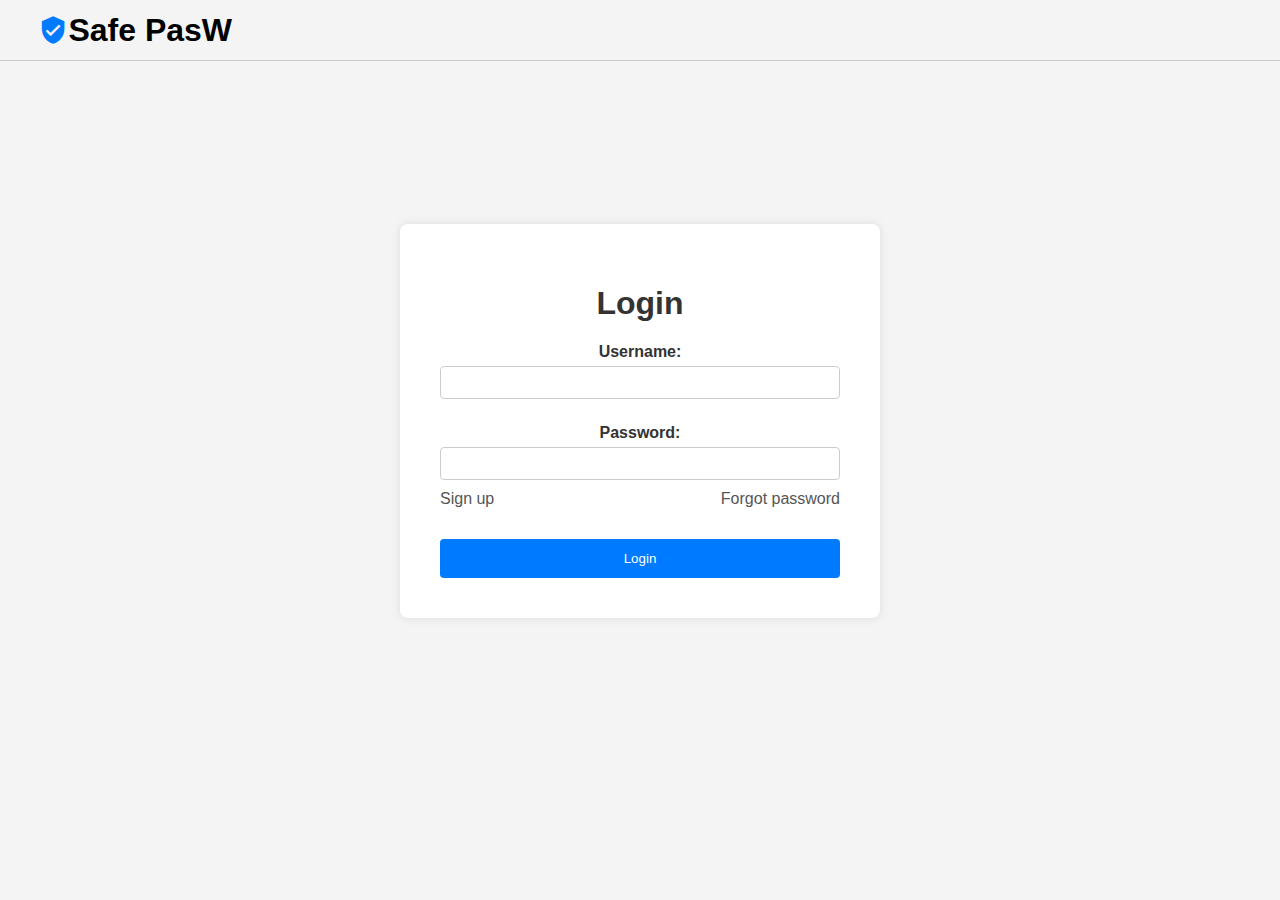
<file: src/main/resources/static/index.html>
<!DOCTYPE html>
<html lang="en">
  <head>
    <meta charset="UTF-8" />
    <meta name="viewport" content="width=device-width, initial-scale=1.0" />
    <link
      href="https://fonts.googleapis.com/icon?family=Material+Icons"
      rel="stylesheet"
    />
    <link rel="stylesheet" href="style.css" />
    <title>Login</title>
  </head>

  <body>
    <div class="header">
      <i class="material-icons" id="header-icon">&#xe8e8;</i>
      <h1 class="app-name">Safe PasW</h1>
    </div>
    <div class="login-container">
      <form class="login-form">
        <h1>Login</h1>
        <label for="username">Username:</label>
        <input type="text" id="username" name="username" required />

        <label for="password">Password:</label>
        <input type="password" id="password" name="password" required />
        <div class="user-actions">
          <a href="sign_up.html">Sign up</a>
          <a href="forgot_password.html">Forgot password</a>
        </div>
        <button type="submit" onclick="LogUserIn(event)">Login</button>
      </form>
    </div>
    <script>
        function LogUserIn(event) {
            event.preventDefault(); // Prevent form submission

            var userName = document.getElementById("username").value;
            var userPassword = document.getElementById("password").value;

            var data = {
                name: userName,
                password: userPassword
            };

            fetch("http://localhost:8888/api/users/login", {
                method: "POST",
                headers: {
                    "Content-Type": "application/json",
                },
                body: JSON.stringify(data),
            })
            .then((response) => {
                if (!response.ok) {
                    throw new Error('Invalid username or password');
                }
                return response.json();
            })
            .then((data) => {
                console.log("Login successful:", data);
                document.getElementById("userForm").reset();
            })
            .catch((error) => {
                console.error("Error:", error.message);
                alert("Invalid username or password");
            });
        }
    </script>
  </body>
</html>
</file>
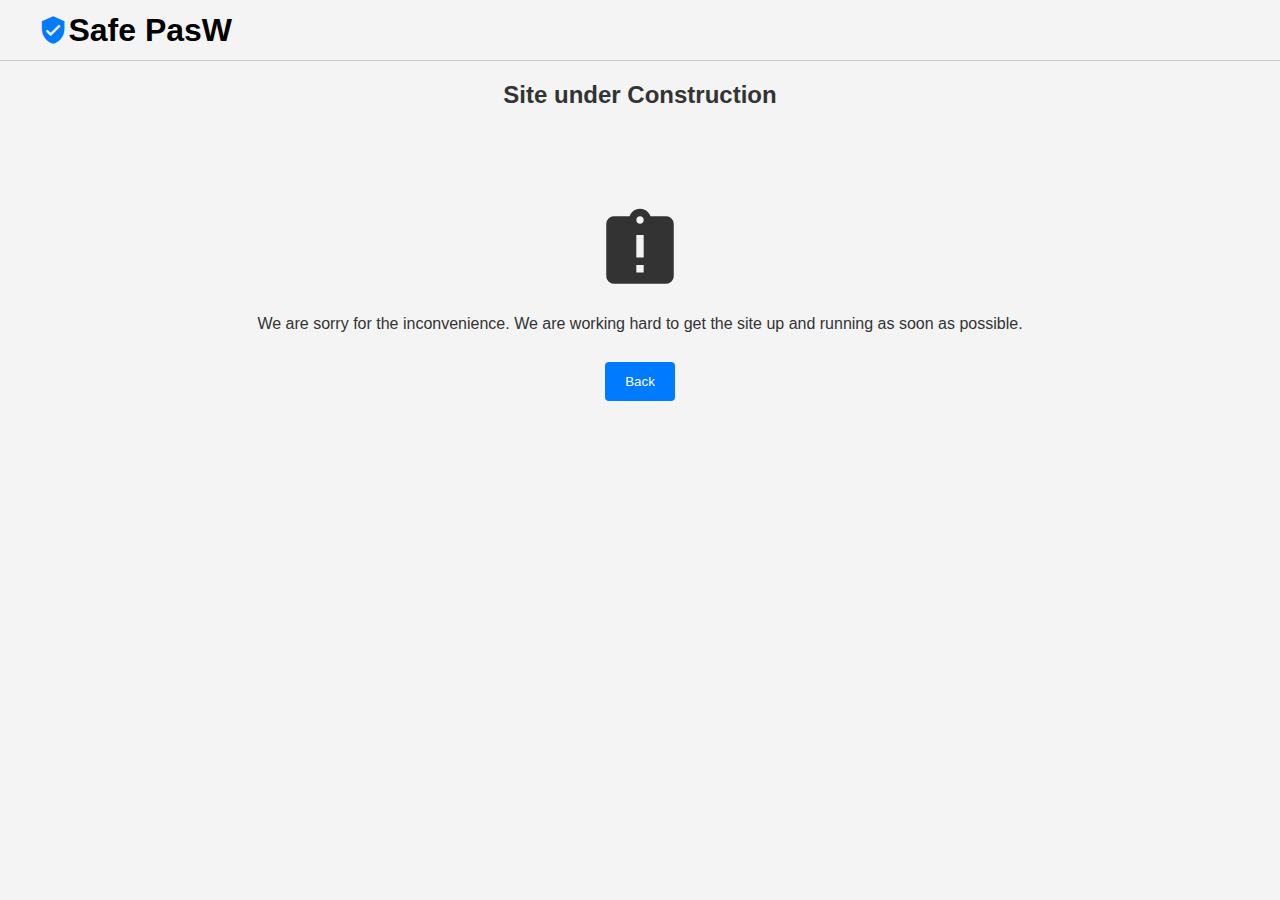
<file: src/main/resources/static/forgot_password.html>
<!DOCTYPE html>
<html lang="en">
  <head>
    <meta charset="UTF-8" />
    <meta name="viewport" content="width=device-width, initial-scale=1.0" />
    <link
      href="https://fonts.googleapis.com/icon?family=Material+Icons"
      rel="stylesheet"
    />
    <link rel="stylesheet" href="forgotPswd-style.css" />
    <title>Forgot Password</title>
  </head>

  <body>
    <div class="header">
      <i class="material-icons" id="header-icon">&#xe8e8;</i>
      <h1 class="app-name">Safe PasW</h1>
    </div>
    <div class="container">
      <div class="alert-content">
        <div class="alert-title">
          <h2>Site under Construction</h2>
        </div>
        <i class="material-icons" id="alert-icon">&#xe85f;</i>
        <div class="alert-text">
          <p>
            We are sorry for the inconvenience. We are working hard to get the
            site up and running as soon as possible.
          </p>
        </div>
        <button type="submit" onclick="forwardToMng()">Back</button>
      </div>
    </div>
    <script>
      function forwardToMng() {
        window.location.href = "index.html";
      }
    </script>
  </body>
</html>
</file>
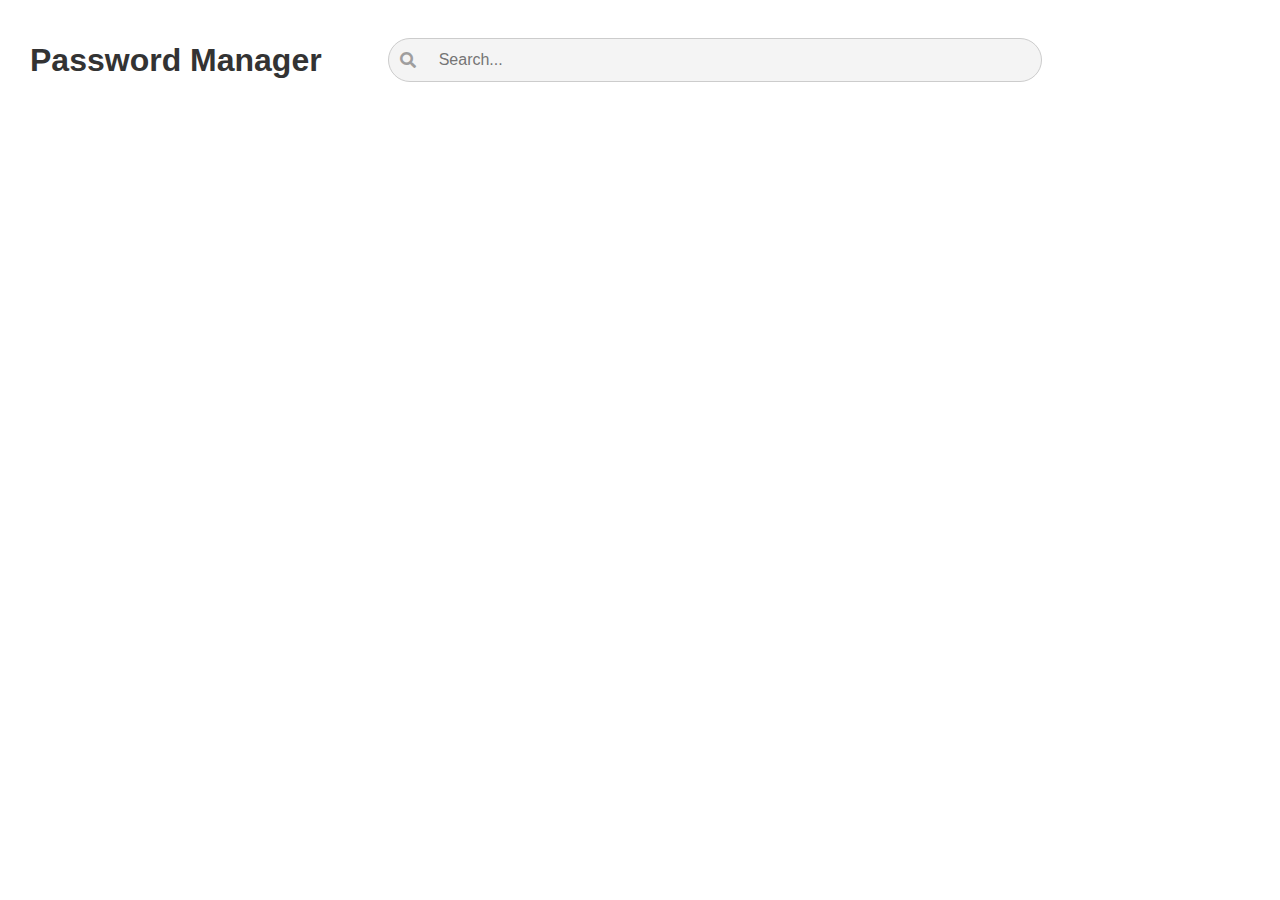
<file: src/main/resources/static/manager.html>
<!DOCTYPE html>
<html lang="en">
  <head>
    <meta charset="UTF-8" />
    <meta name="viewport" content="width=device-width, initial-scale=1.0" />
    <link rel="stylesheet" href="mng-style.css" />
    <link
      rel="stylesheet"
      href="https://cdnjs.cloudflare.com/ajax/libs/font-awesome/5.15.3/css/all.min.css"
    />
    <title>Login</title>
  </head>

  <body>
    <div class="top-container">
      <h1 class="title">Password Manager</h1>
      <div class="search-container">
        <i class="fas fa-search"></i>
        <input type="text" placeholder="Search..." />
      </div>
    </div>
  </body>
</html>
</file>
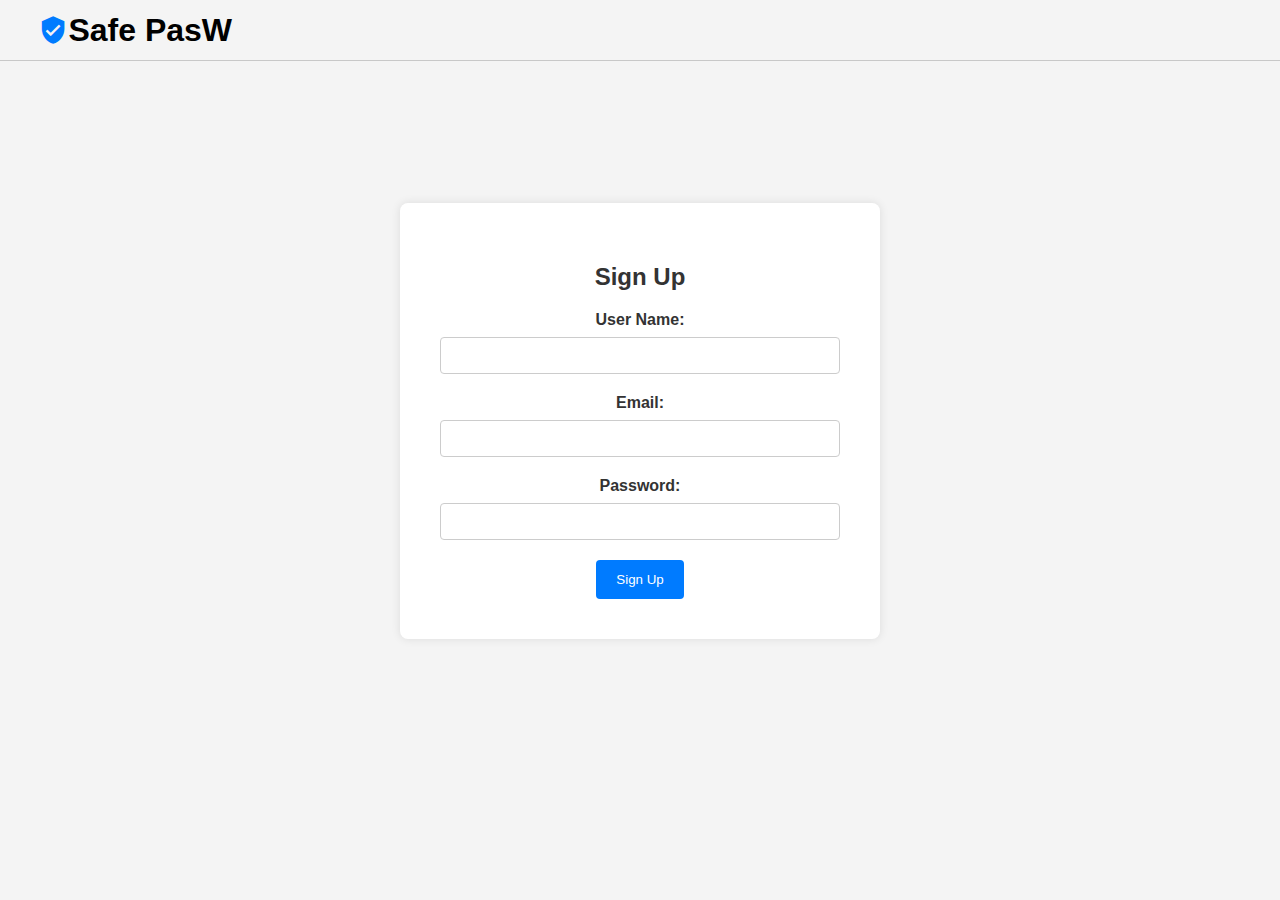
<file: src/main/resources/static/sign_up.html>
<!DOCTYPE html>
<html lang="en">
  <head>
    <meta charset="UTF-8" />
    <meta name="viewport" content="width=device-width, initial-scale=1.0" />
    <link
      href="https://fonts.googleapis.com/icon?family=Material+Icons"
      rel="stylesheet"
    />
    <link rel="stylesheet" href="signUp-style.css" />
    <title>Create User</title>
  </head>
  <body>
    <div class="header">
      <i class="material-icons" id="header-icon">&#xe8e8;</i>
      <h1 class="app-name">Safe PasW</h1>
    </div>
    <div class="container">
      <form class="signUp-Form">
        <h2>Sign Up</h2>
        <label for="userName">User Name:</label>
        <input type="text" id="userName" name="userName" required />
        <label for="email">Email:</label>
        <input type="email" id="email" name="email" required />

        <label for="password">Password:</label>
        <input type="password" id="password" name="password" required />

        <button type="button" onclick="saveUser()">Sign Up</button>
      </form>
    </div>
    <script>
      function saveUser() {
        var userName = document.getElementById("userName").value;
        var userEmail = document.getElementById("email").value;
        var userPassword = document.getElementById("password").value;


        var data = {
          name: userName,
          email: userEmail,
          password: userPassword
        };

        fetch("http://localhost:8888/api/users/new", {
          method: "POST",
          headers: {
            "Content-Type": "application/json",
          },
          body: JSON.stringify(data),
        })
          .then((response) => response.json())
          .then((data) => {
            document.getElementById("userForm").reset();
          })
          .catch((error) => {
            console.error("Error:", error);
          });
      }
    </script>
  </body>
</html>
</file>
<file: src/main/resources/static/style.css>
body {
  margin: 0;
  padding: 0;
  font-family: "Segoe UI", Tahoma, Geneva, Verdana, sans-serif;
  background-color: #f4f4f4;
  color: #333;
}

.header {
  display: flex;
  justify-content: left;
  align-items: center;
  height: 60px;
  padding-left: 3%;
  border-bottom: 1px solid rgb(200, 200, 200);
  color: black;
}

#header-icon {
  color: #007bff;
  font-size: 30px;
}

.login-container {
  display: flex;
  align-items: center;
  justify-content: center;
  height: 80vh;
}

.login-form {
  background-color: #ffffff;
  padding: 20px;
  border-radius: 8px;
  box-shadow: 0 0 10px rgba(0, 0, 0, 0.1);
  width: 400px;
  text-align: center;
  padding: 40px;
}

label {
  display: block;
  margin: 10px 0 5px;
  font-weight: bold;
}

input {
  width: 100%;
  padding: 8px;
  margin-bottom: 15px;
  box-sizing: border-box;
  border: 1px solid #cccccc;
  border-radius: 4px;
}

button {
  width: 100%;
  margin-top: 13px;
  background-color: #007bff;
  color: #ffffff;
  border: none;
  border-radius: 4px;
  cursor: pointer;
  padding: 12px 20px;
}

button:hover {
  background-color: #0063cd;
}

.user-actions {
  margin-top: 25px;
  display: flex;
  justify-content: space-between;
  align-items: center;
  margin-top: -5px;
  margin-bottom: 18px;
}

.user-actions a {
  color: #555555;
  text-decoration: none;
}
</file>
<file: src/main/resources/static/forgotPswd-style.css>
body {
  margin: 0;
  padding: 0;
  font-family: "Segoe UI", Tahoma, Geneva, Verdana, sans-serif;
  background-color: #f4f4f4;
  color: #333;
}

.header {
  display: flex;
  justify-content: left;
  align-items: center;
  height: 60px;
  padding-left: 3%;
  border-bottom: 1px solid rgb(200, 200, 200);
  color: black;
}

#header-icon {
  color: #007bff;
  font-size: 30px;
}

.container {
  display: flex;
  align-items: flex-start;
  justify-content: center;
  height: 80vh;
}

.alert-content {
  text-align: center;
}
.alert-title {
}

#alert-icon {
  margin-top: 10%;
  font-size: 90px;
}

.alert-text {
}

button {
  margin-top: 13px;
  background-color: #007bff;
  color: #ffffff;
  border: none;
  border-radius: 4px;
  cursor: pointer;
  padding: 12px 20px;
}

button:hover {
  background-color: #0063cd;
}
</file>
<file: src/main/resources/static/mng-style.css>
body {
  margin: 0;
  padding: 0;
  font-family: "Arial", sans-serif;
  background-color: #ffffff;
}

.top-container {
  align-items: center;
  display: flex;
  height: 60px;
  background-color: transparent;
  margin-top: 30px;
  margin-left: 30px;
}

h1 {
  color: #333333;
}

.search-container {
  display: flex;
  height: 50px;
  margin-left: 50px;
  align-items: center;
  justify-content: center;
}

input[type="text"] {
  height: 40px;
  border: 1px solid #ccc;
  border-radius: 24px;
  font-size: 16px;
  background-color: #f4f4f4;
  width: 600px;
  padding-left: 50px;
}

.search-container i {
  transform: translateX(180%);
  color: rgb(159, 158, 158);
}
</file>
<file: src/main/resources/static/signUp-style.css>
body {
  margin: 0;
  padding: 0;
  font-family: "Segoe UI", Tahoma, Geneva, Verdana, sans-serif;
  background-color: #f4f4f4;
  color: #333;
}

.header {
  display: flex;
  justify-content: left;
  align-items: center;
  height: 60px;
  padding-left: 3%;
  border-bottom: 1px solid rgb(200, 200, 200);
  color: black;
}

#header-icon {
  color: #007bff;
  font-size: 30px;
}

.container {
  display: flex;
  align-items: center;
  justify-content: center;
  height: 80vh;
}

.signUp-Form {
  background-color: #ffffff;
  padding: 20px;
  border-radius: 8px;
  box-shadow: 0 0 10px rgba(0, 0, 0, 0.1);
  width: 400px;
  text-align: center;
  padding: 40px;
}

h2 {
  color: #333;
}

label {
  display: block;
  margin-bottom: 8px;
  font-weight: bold;
}

input {
  width: 100%;
  padding: 10px;
  margin-bottom: 20px;
  border: 1px solid #ccc; /* Light gray border */
  border-radius: 4px;
  box-sizing: border-box;
}

button {
  background-color: #007bff; /* Blue button */
  color: #fff; /* White text */
  padding: 12px 20px;
  border: none;
  border-radius: 4px;
  cursor: pointer;
}

button:hover {
  background-color: #0056b3; /* Darker blue shade on hover */
}
</file>
